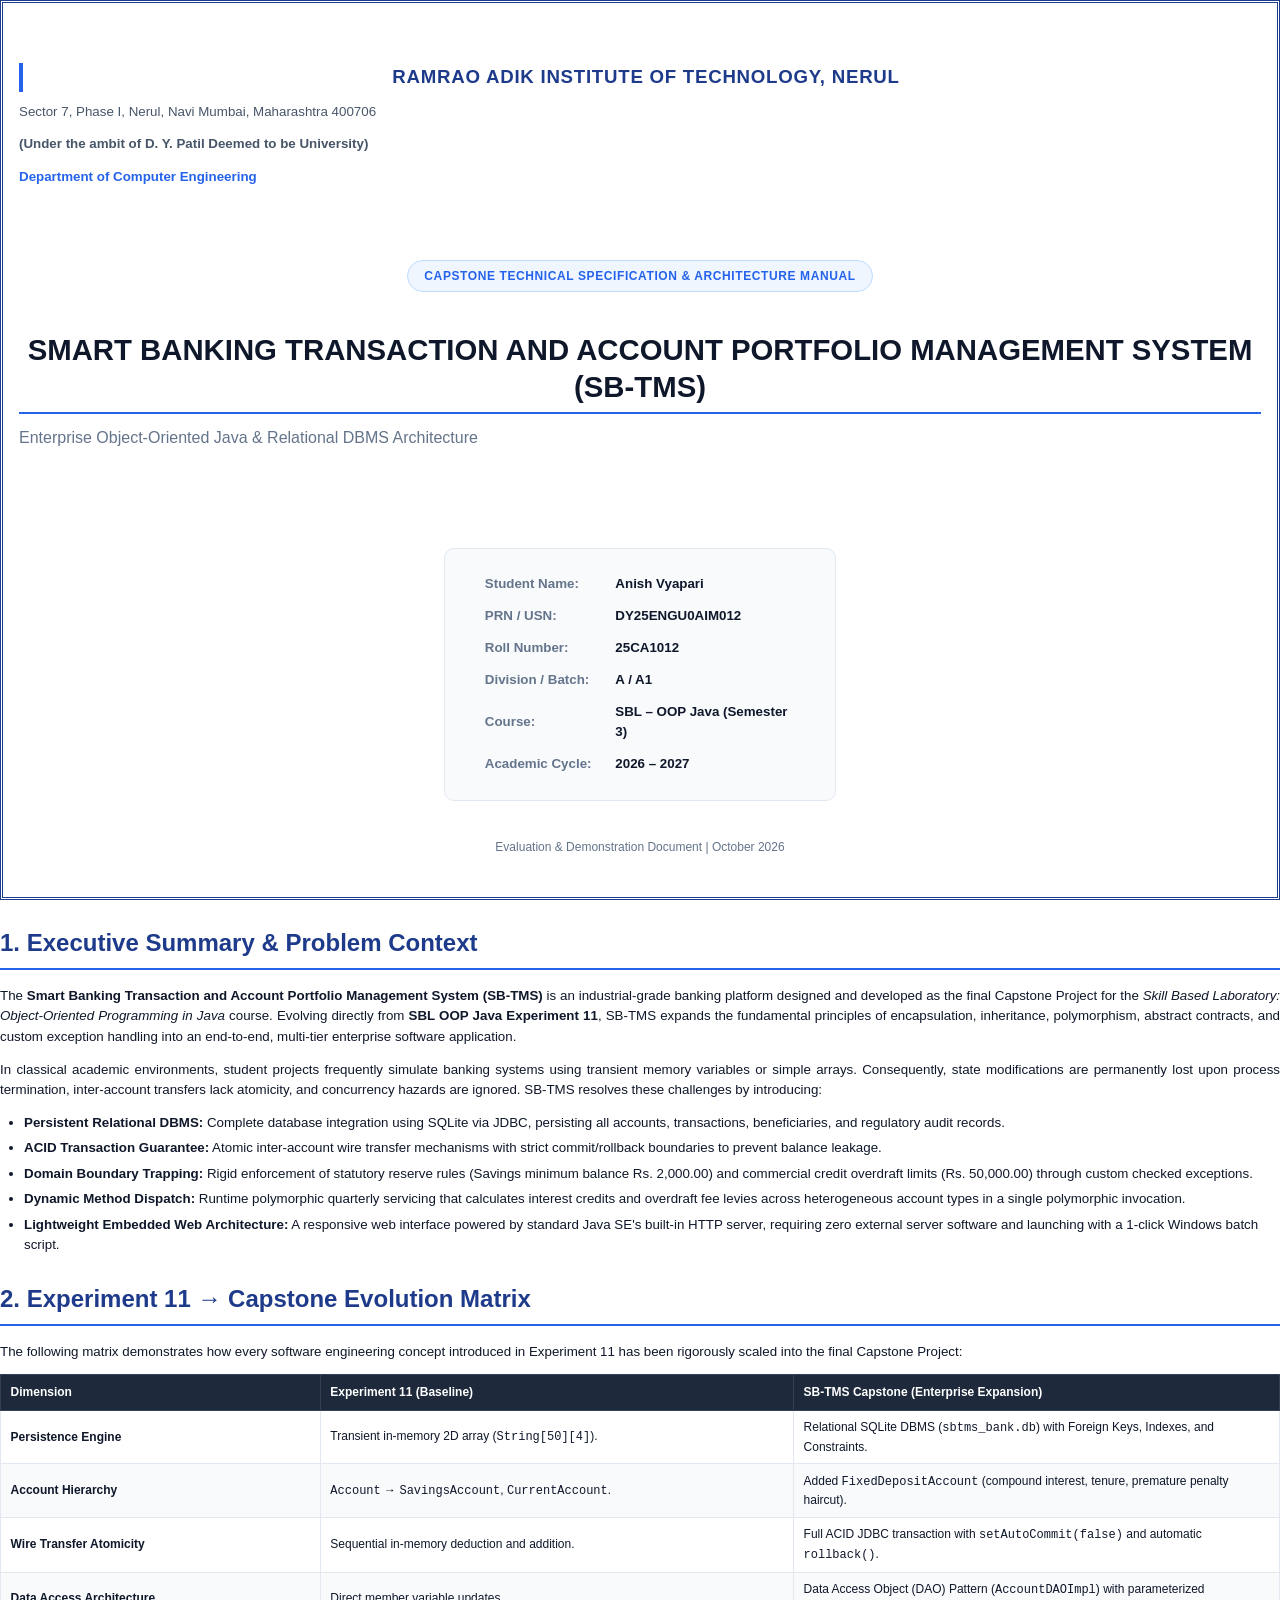
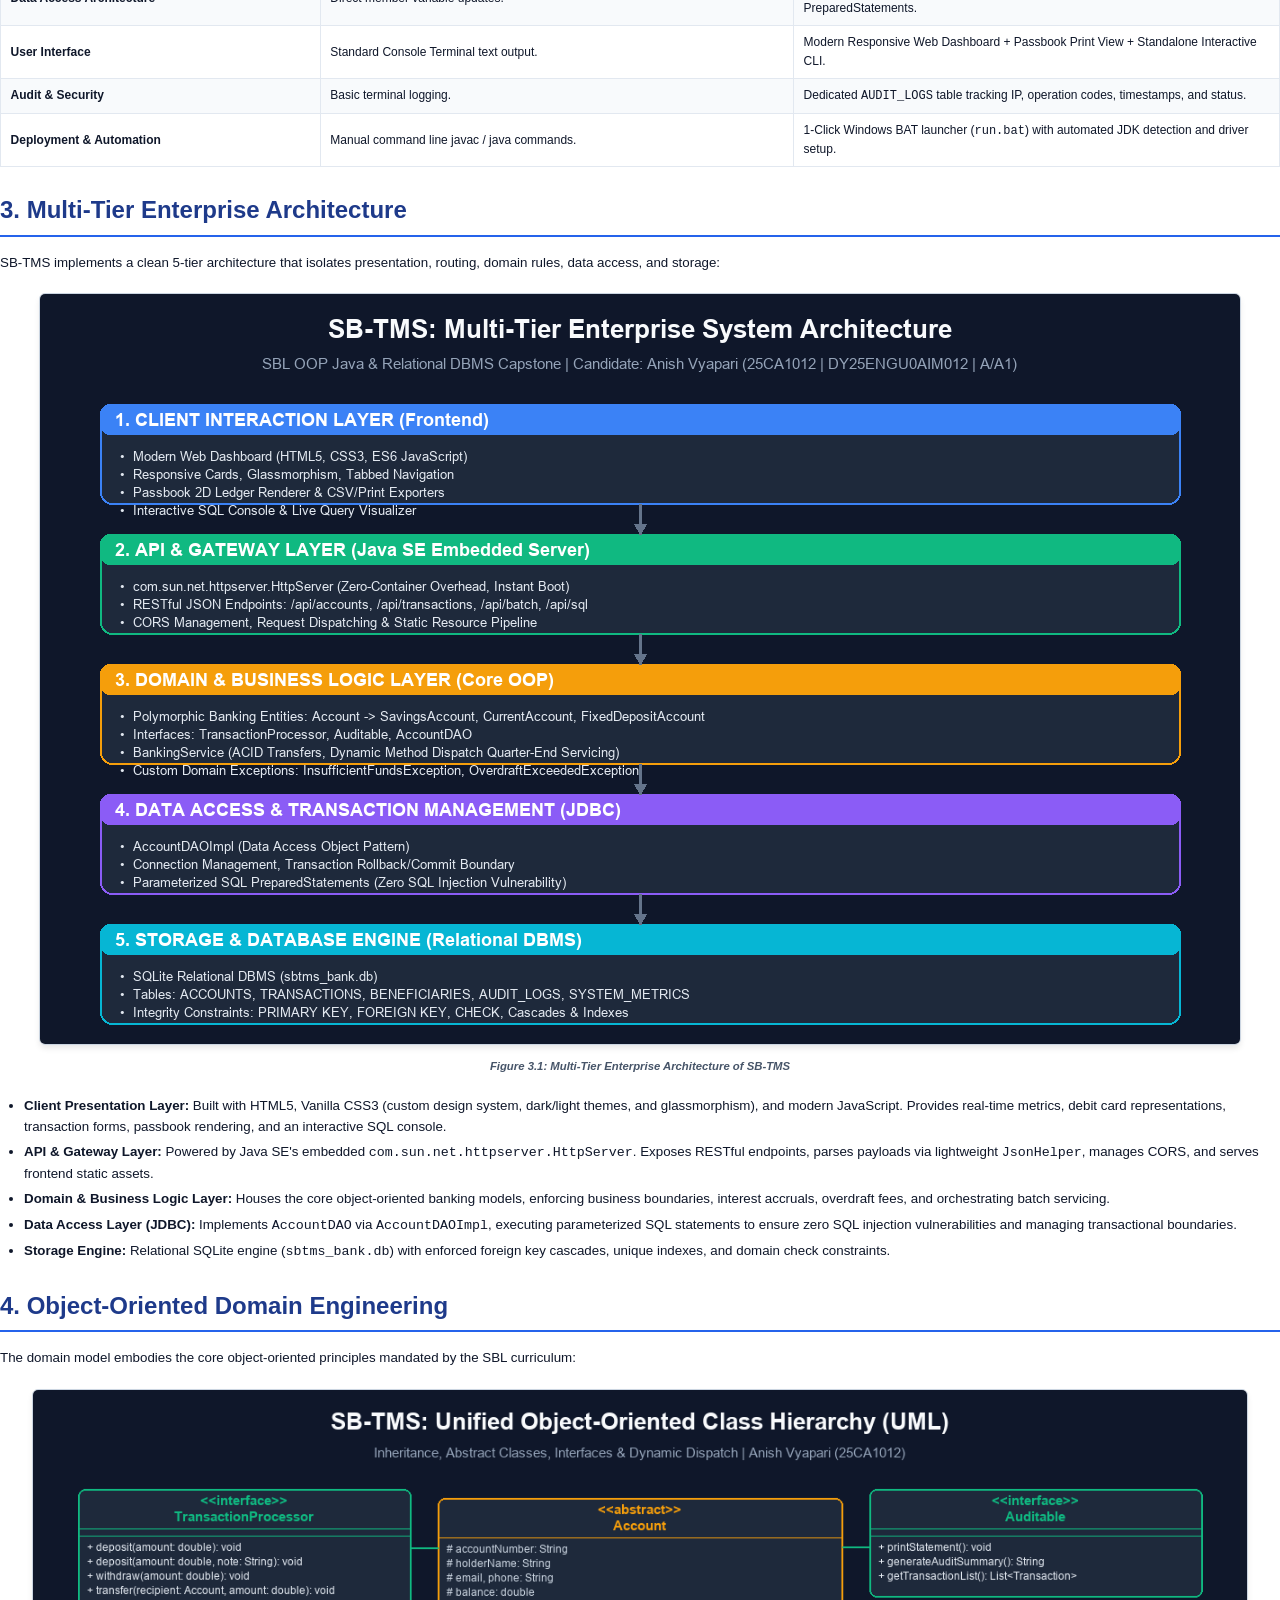
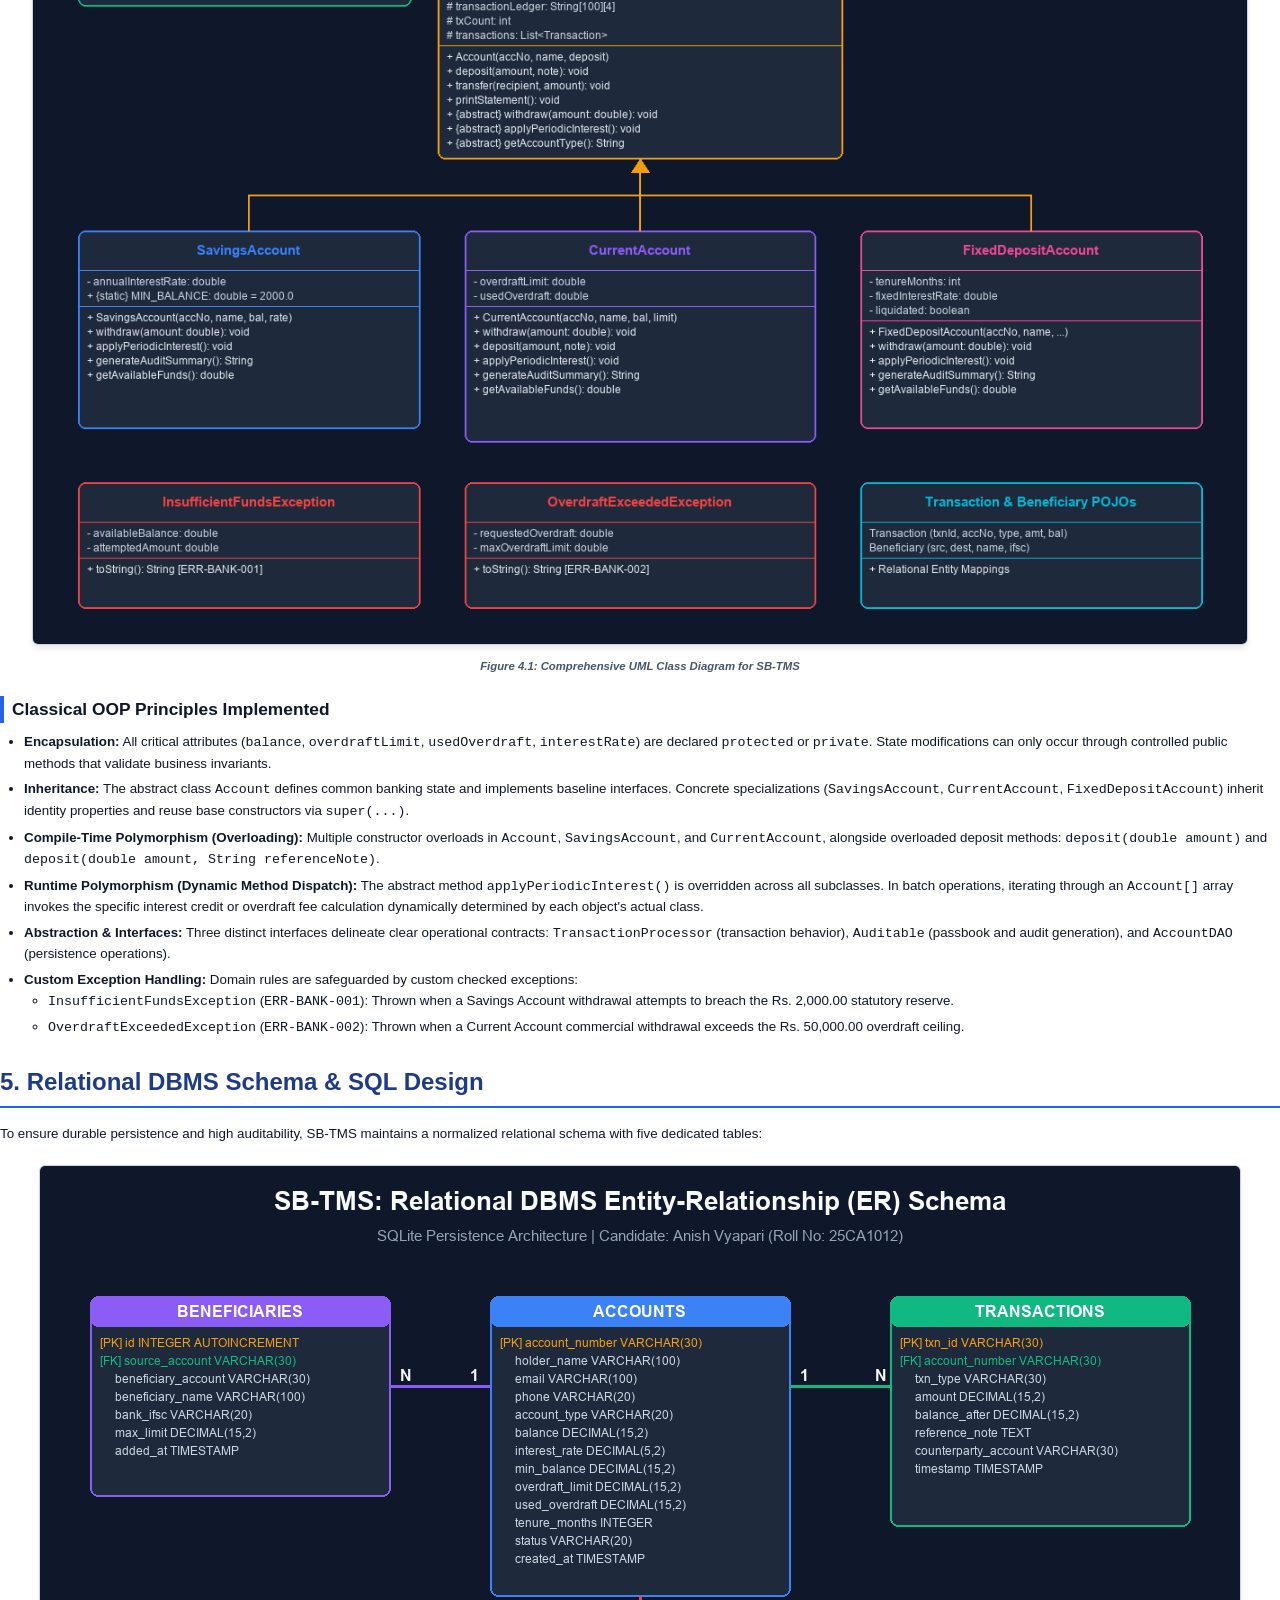
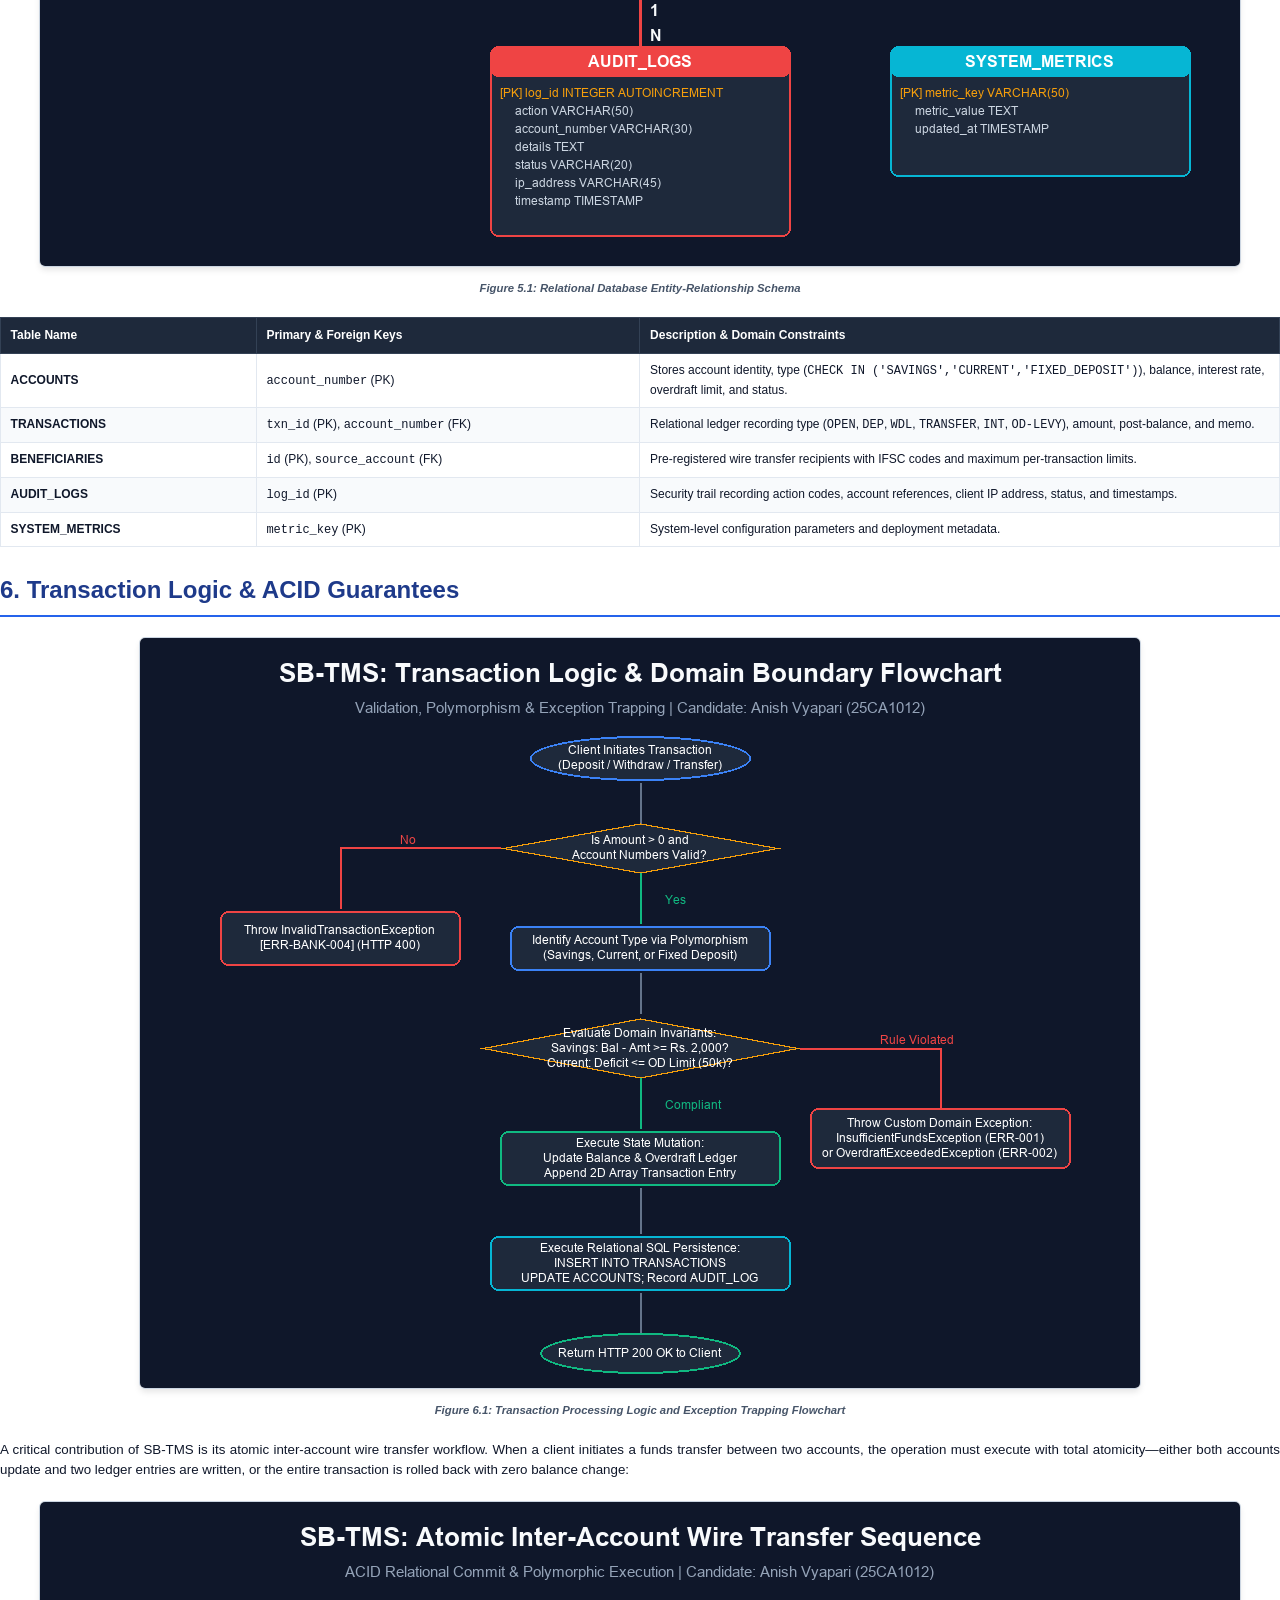
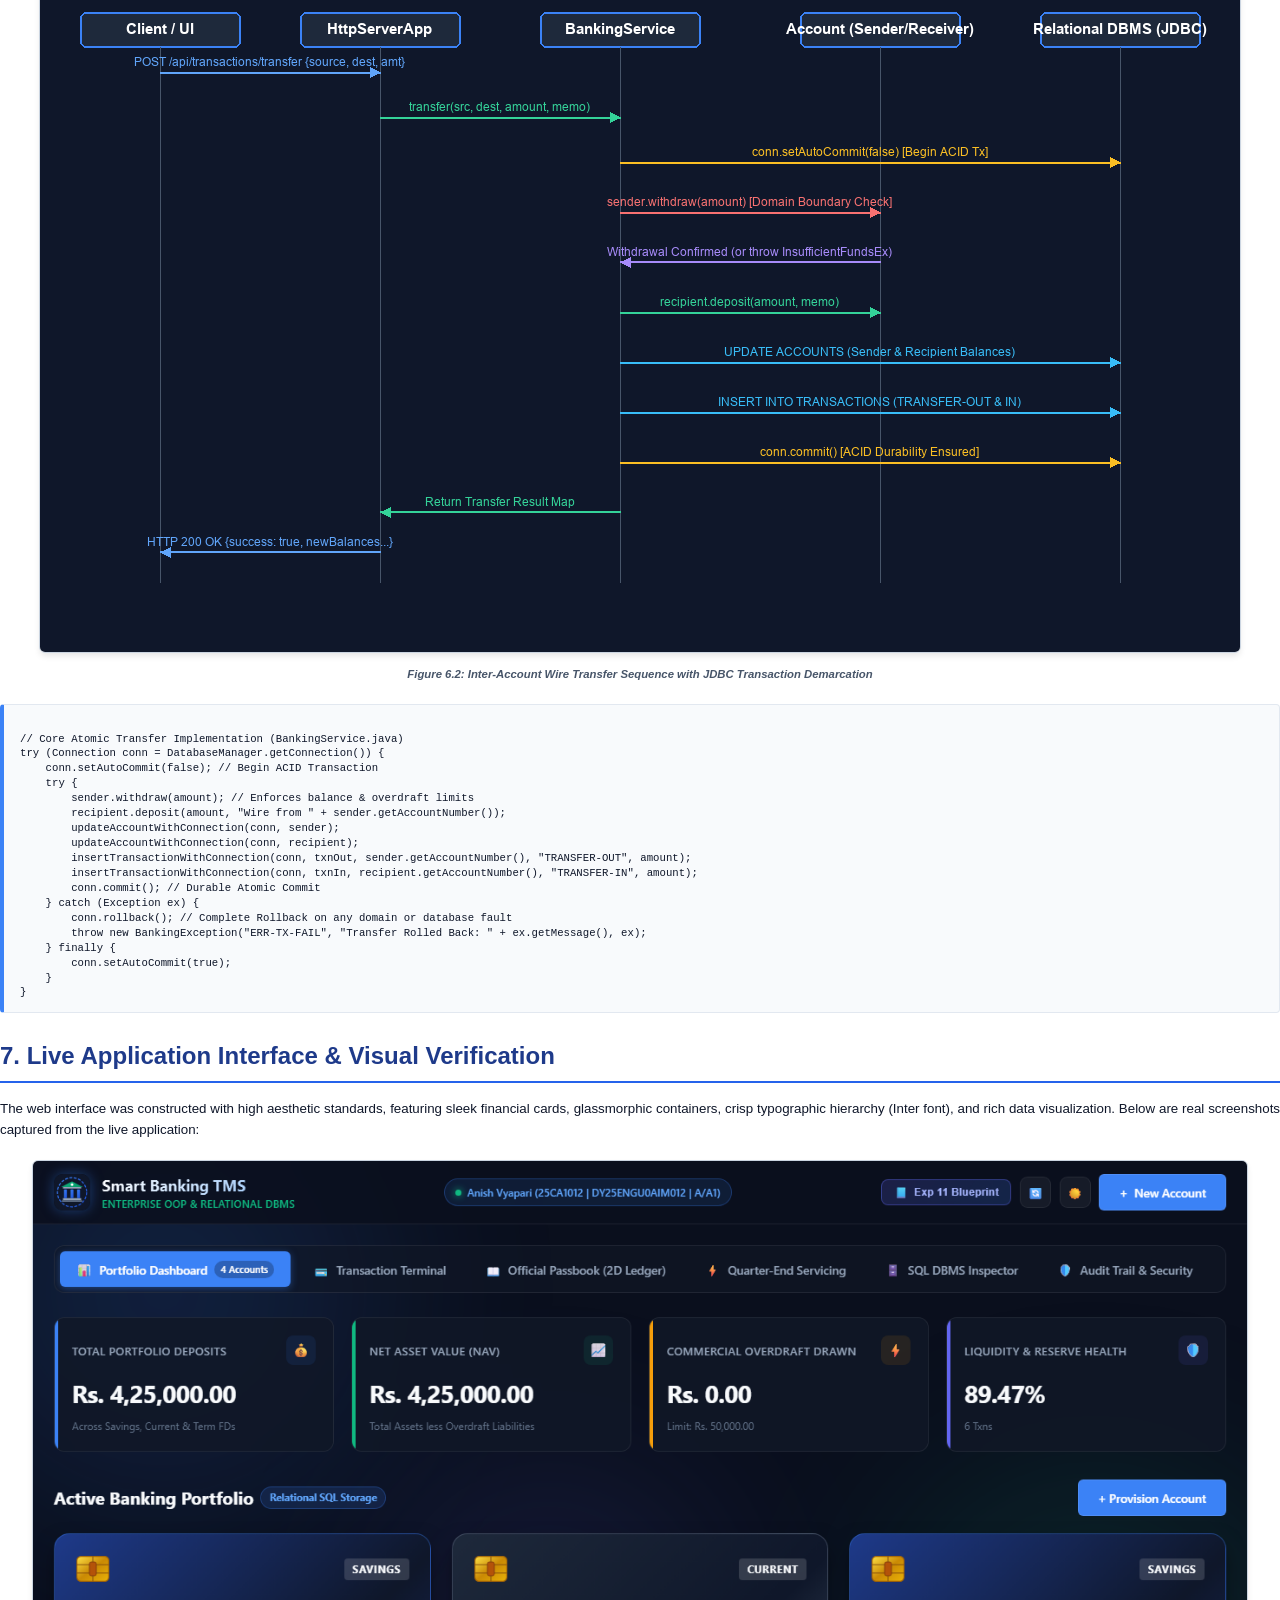
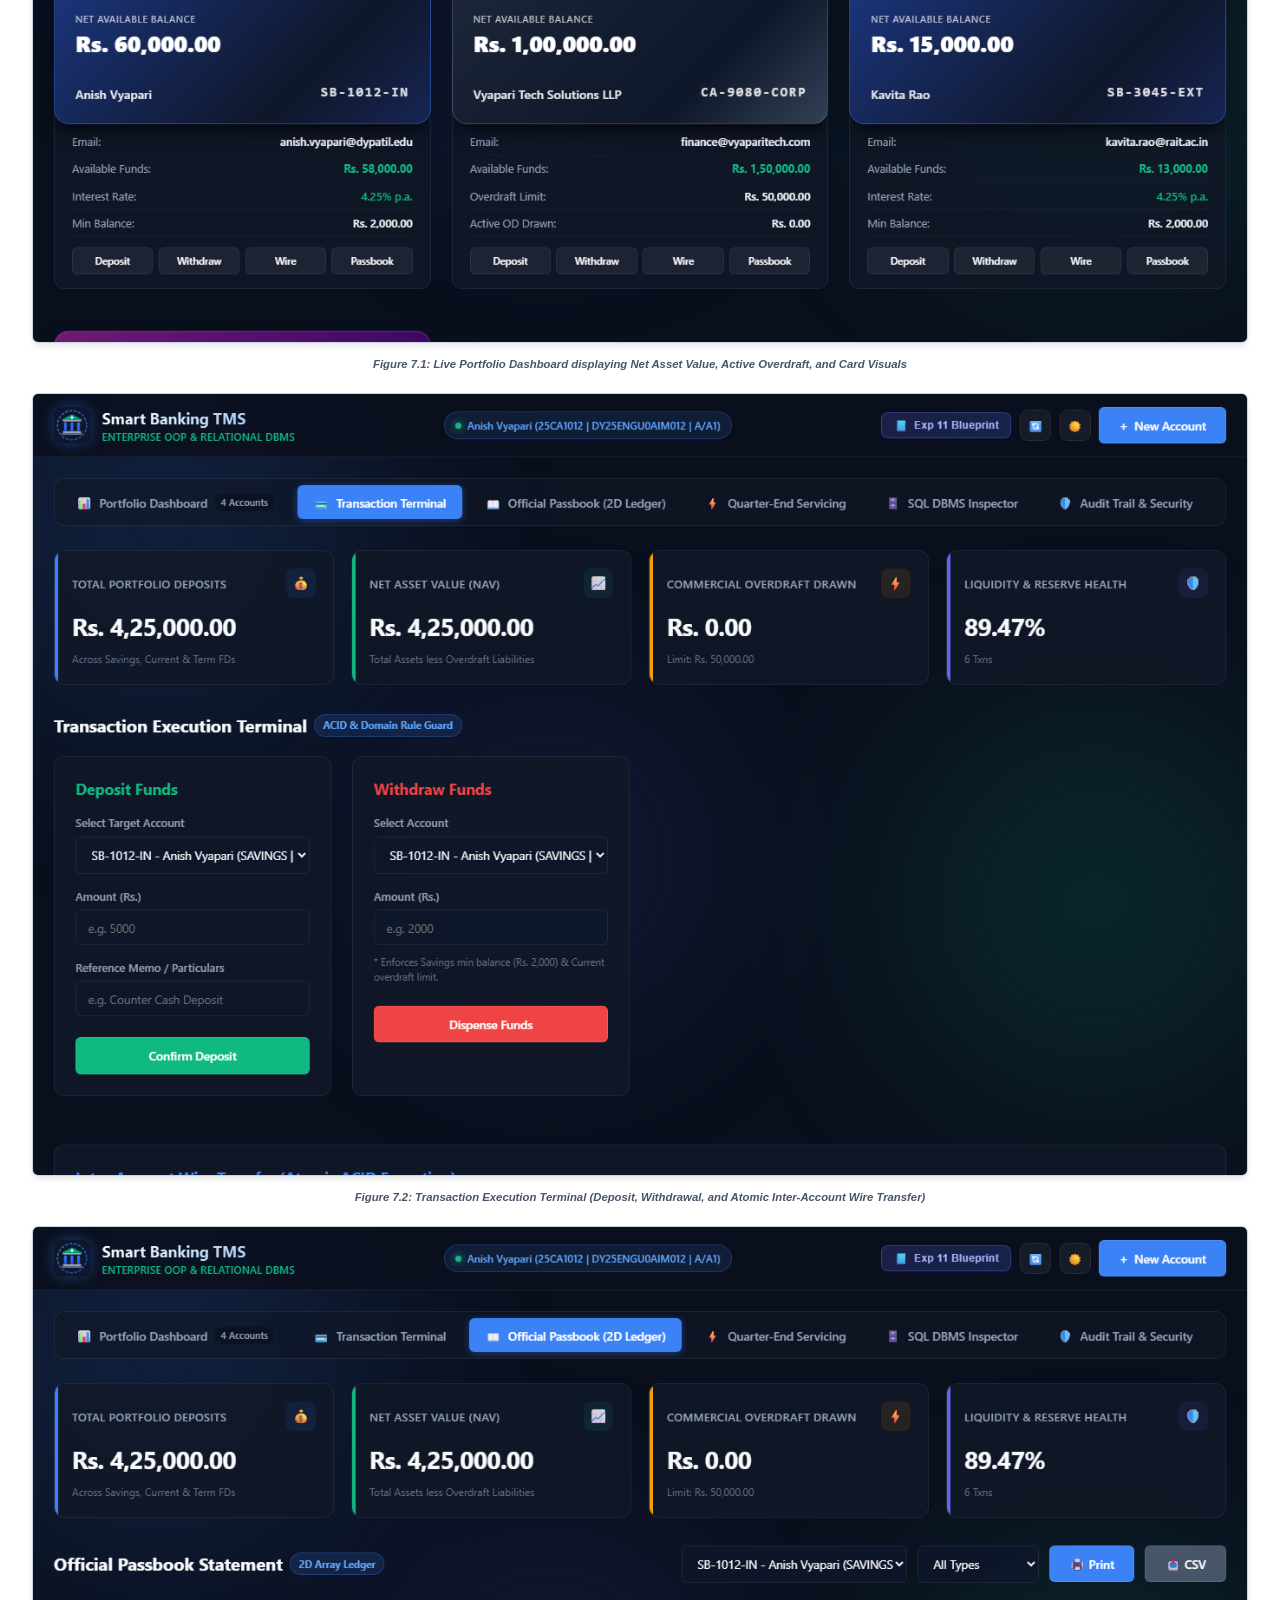
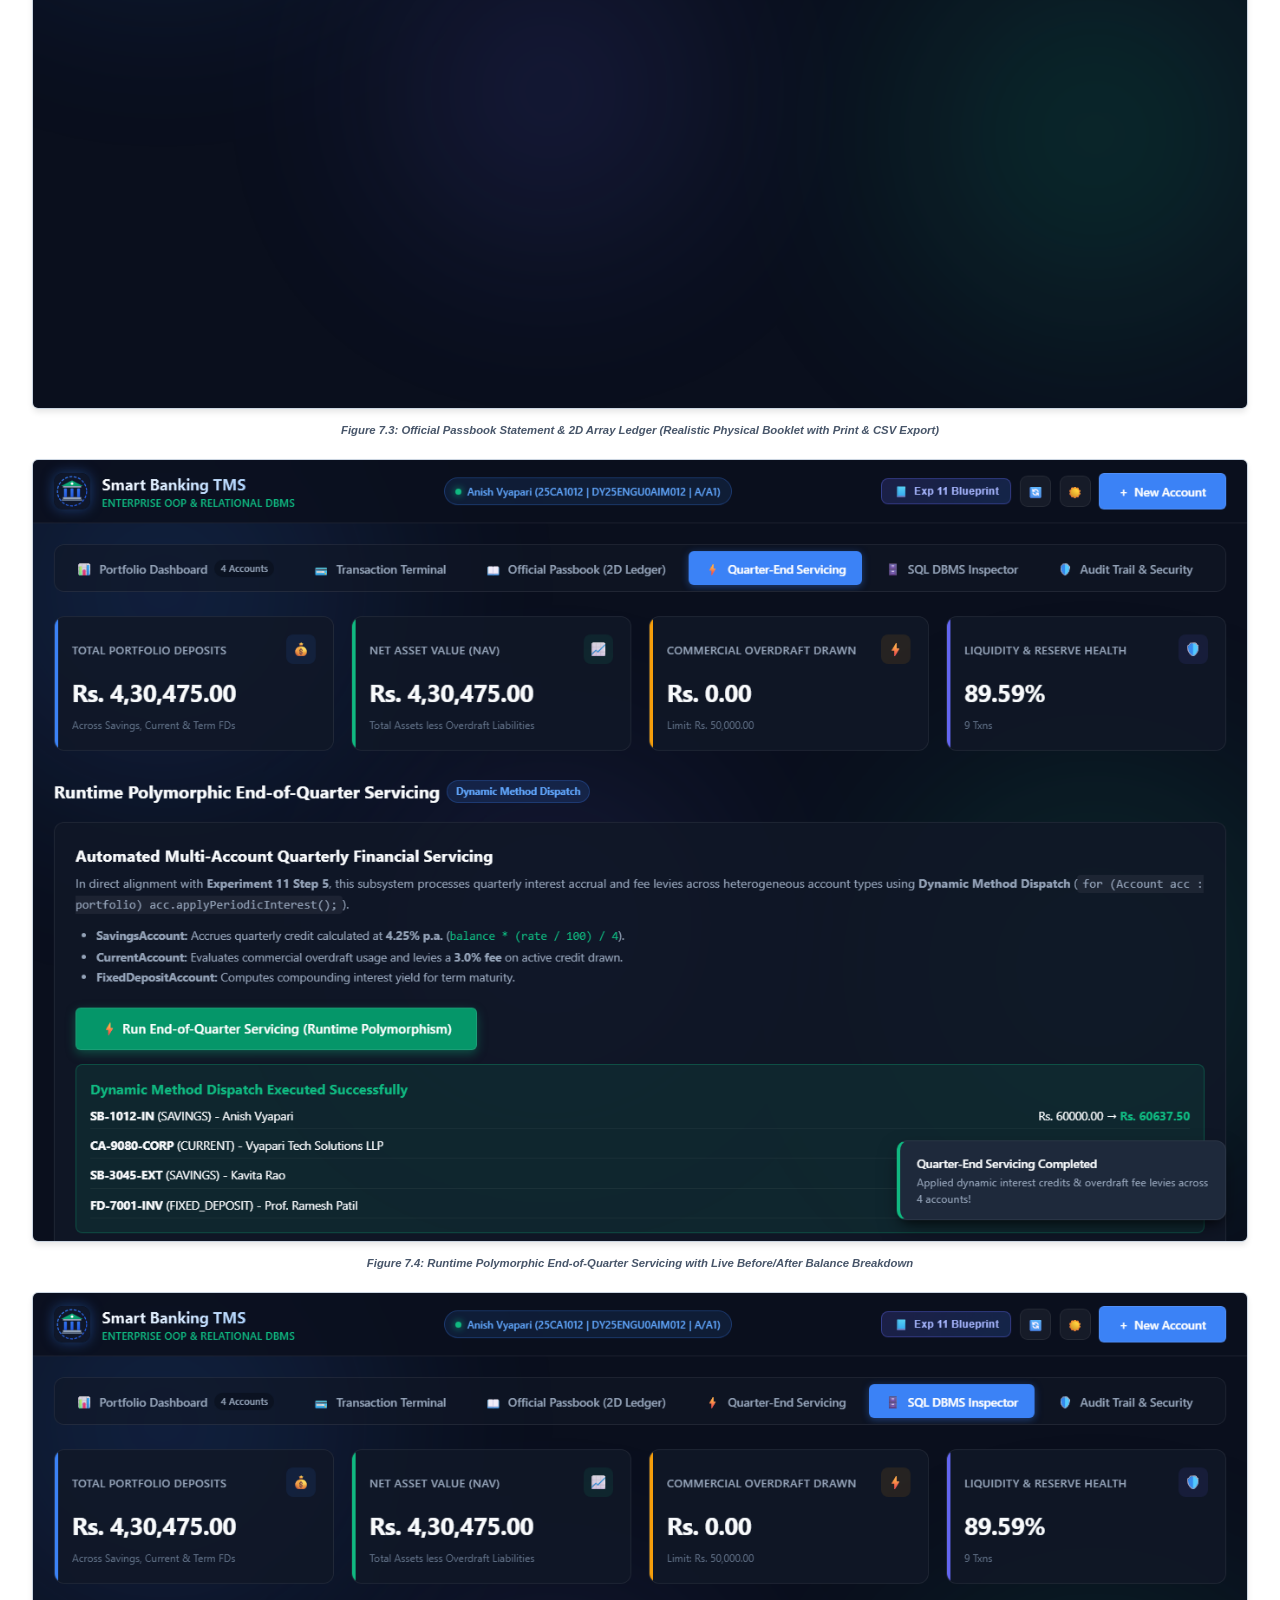
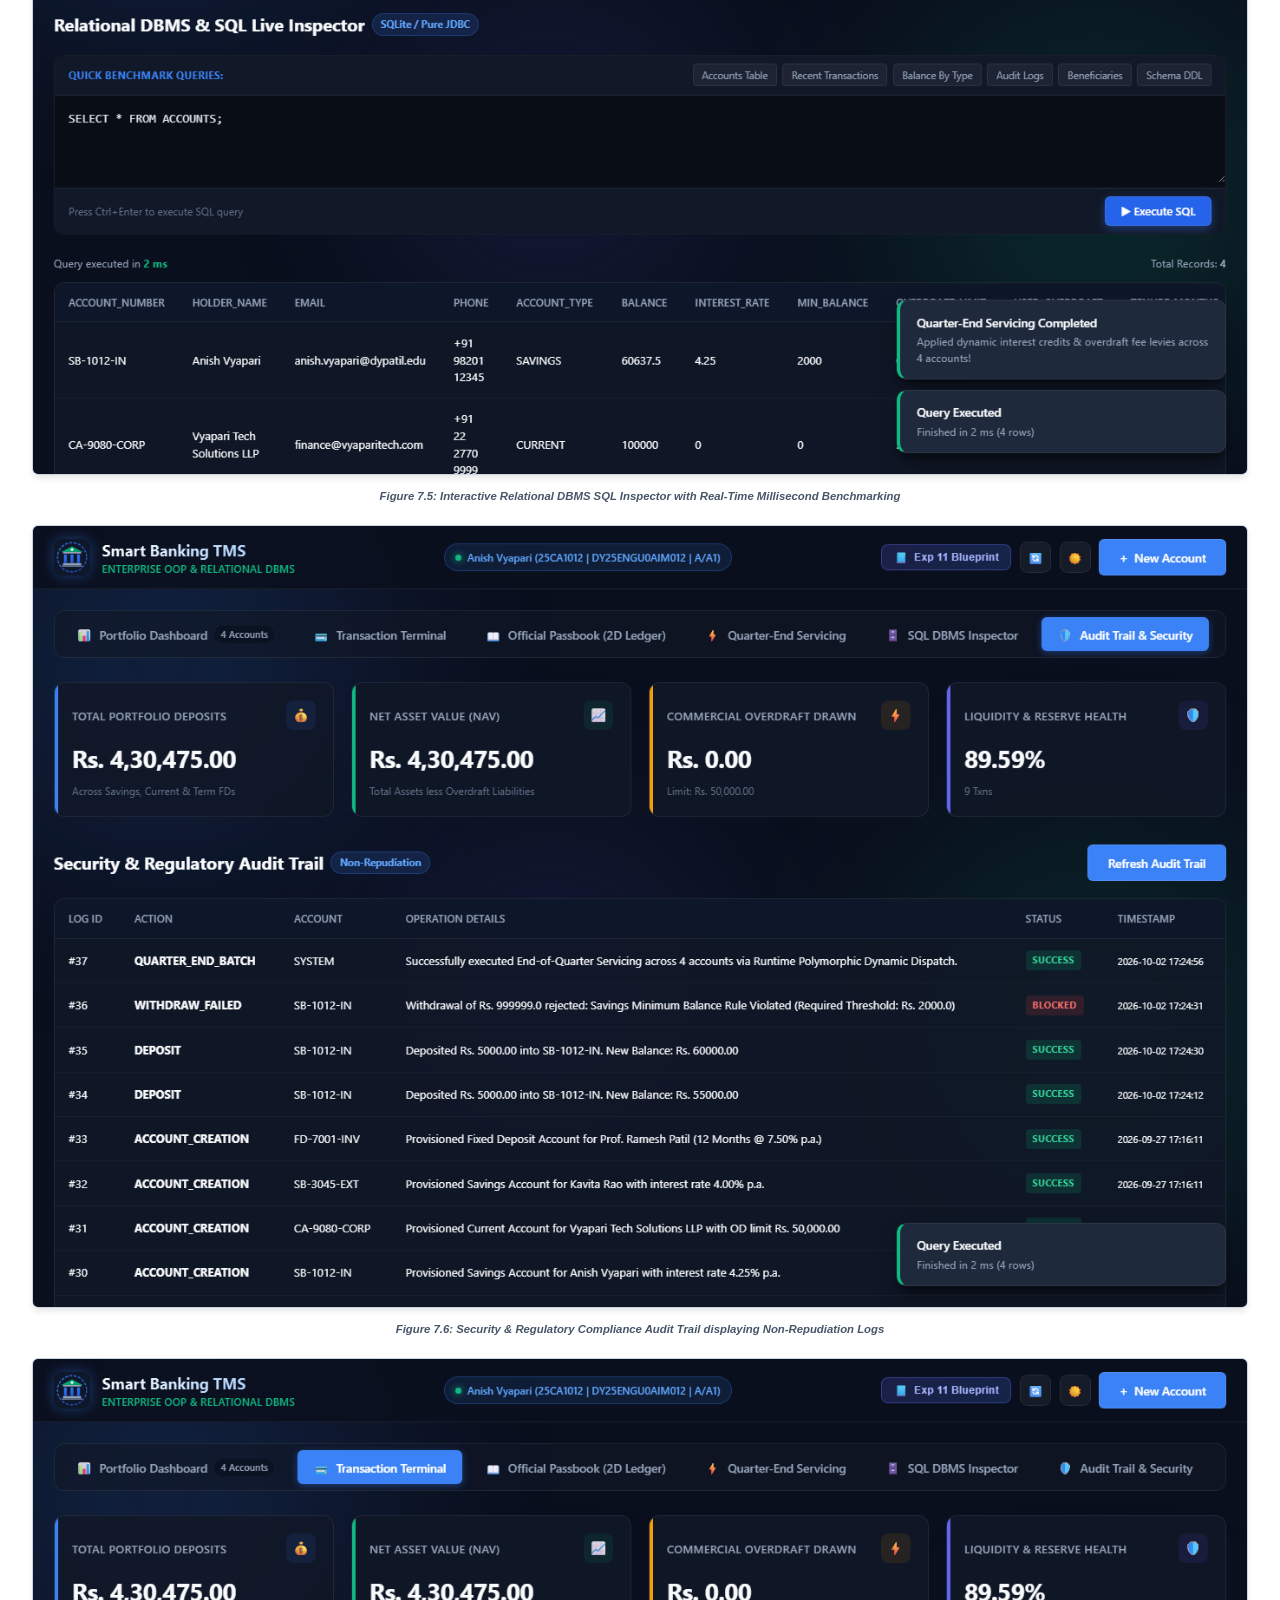
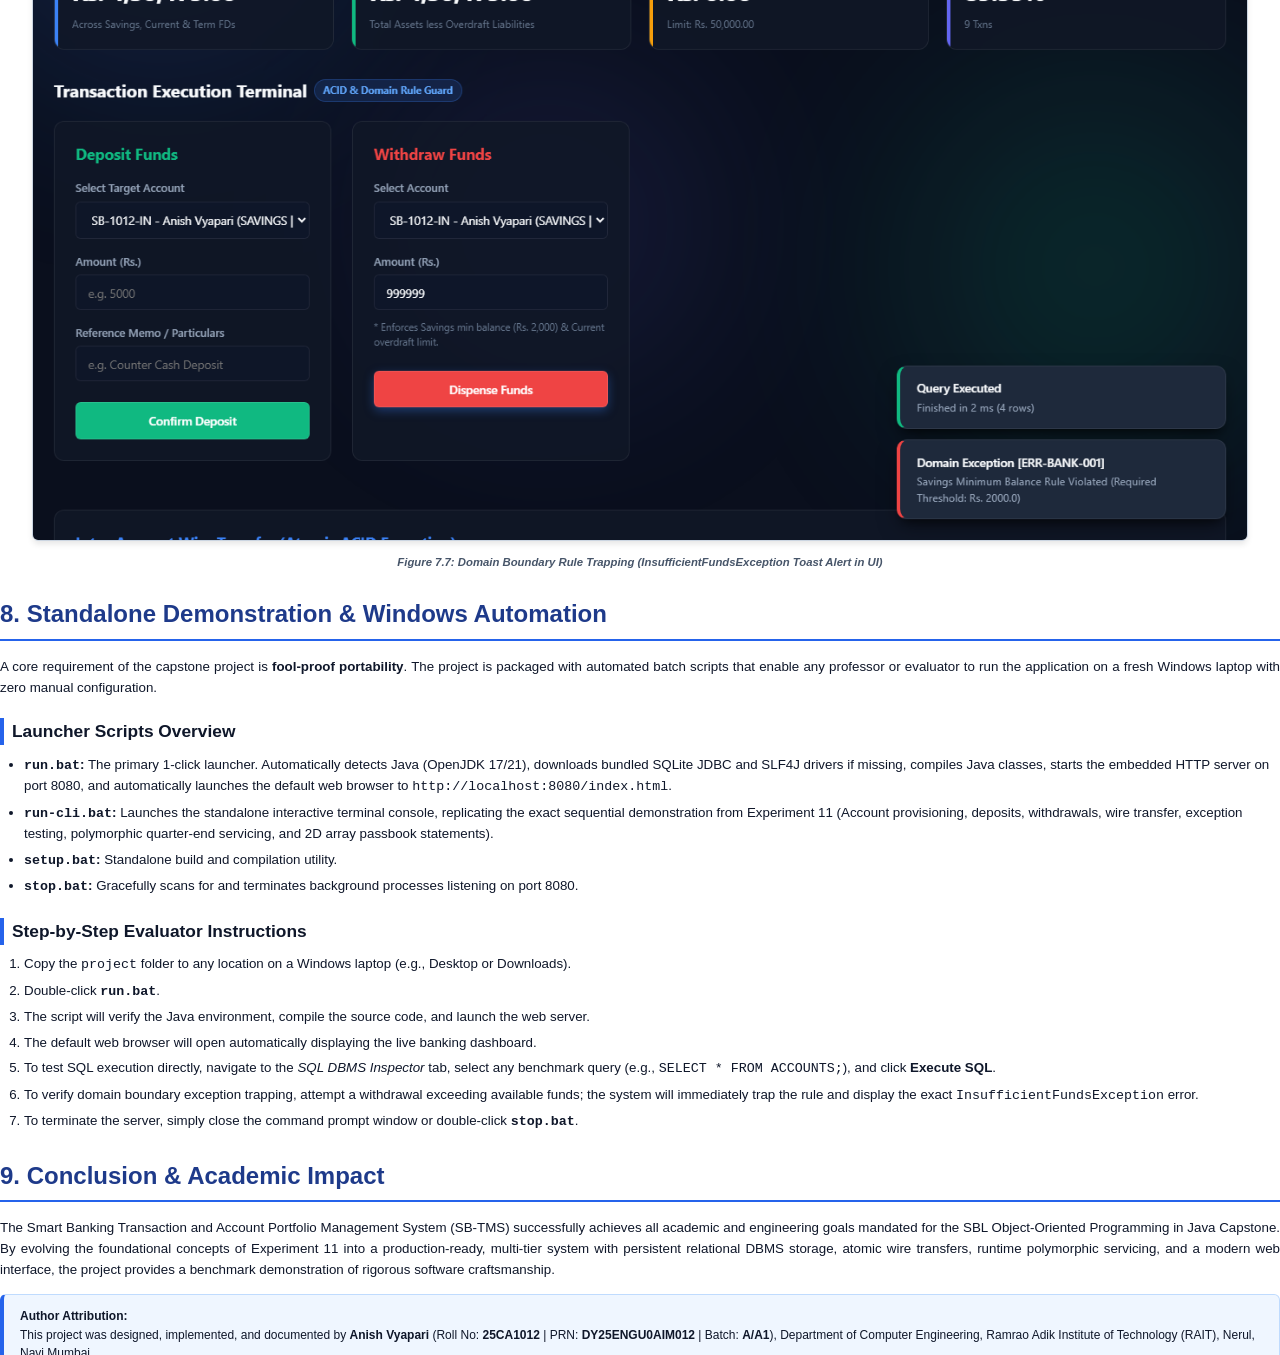
<file: project/docs/technical_report.html>
<!DOCTYPE html>
<html lang="en">
<head>
  <meta charset="UTF-8">
  <title>SB-TMS Capstone Technical Documentation</title>
  <style>
    @page {
      size: A4;
      margin: 18mm 16mm 18mm 16mm;
      @bottom-right {
        content: counter(page);
      }
    }
    
    * {
      box-sizing: border-box;
      margin: 0;
      padding: 0;
    }

    body {
      font-family: -apple-system, BlinkMacSystemFont, "Segoe UI", Roboto, Helvetica, Arial, sans-serif;
      color: #0F172A;
      background: #FFFFFF;
      line-height: 1.55;
      font-size: 10pt;
    }

    .cover-page {
      height: 100vh;
      display: flex;
      flex-direction: column;
      justify-content: space-between;
      padding: 2.5rem 1rem;
      border: 3px double #1E3A8A;
      text-align: center;
      page-break-after: always;
    }

    .inst-header h2 {
      font-size: 14pt;
      font-weight: 800;
      color: #1E3A8A;
      letter-spacing: 0.04em;
      text-transform: uppercase;
    }

    .inst-header p {
      font-size: 10pt;
      color: #475569;
      margin-top: 0.2rem;
    }

    .cover-title-box {
      margin: 3rem 0;
    }

    .cover-badge {
      display: inline-block;
      background: #EFF6FF;
      color: #2563EB;
      border: 1px solid #BFDBFE;
      padding: 0.35rem 1rem;
      border-radius: 20px;
      font-size: 9pt;
      font-weight: 700;
      text-transform: uppercase;
      letter-spacing: 0.05em;
      margin-bottom: 1rem;
    }

    .cover-title {
      font-size: 22pt;
      font-weight: 800;
      color: #0F172A;
      line-height: 1.25;
      margin-bottom: 0.75rem;
    }

    .cover-subtitle {
      font-size: 12pt;
      color: #64748B;
      font-weight: 500;
    }

    .candidate-card {
      background: #F8FAFC;
      border: 1px solid #E2E8F0;
      border-radius: 10px;
      padding: 1.25rem 2rem;
      margin: 1.5rem auto;
      max-width: 500px;
      text-align: left;
    }

    .candidate-card table {
      width: 100%;
      border-collapse: collapse;
      font-size: 10pt;
    }

    .candidate-card td {
      padding: 0.35rem 0.5rem;
    }

    .candidate-card td.lbl {
      color: #64748B;
      font-weight: 600;
      width: 40%;
    }

    .candidate-card td.val {
      font-weight: 700;
      color: #0F172A;
    }

    .page-break {
      page-break-before: always;
    }

    h1 {
      font-size: 18pt;
      font-weight: 800;
      color: #1E3A8A;
      border-bottom: 2px solid #2563EB;
      padding-bottom: 0.4rem;
      margin-top: 1.5rem;
      margin-bottom: 1rem;
    }

    h2 {
      font-size: 13pt;
      font-weight: 700;
      color: #0F172A;
      margin-top: 1.25rem;
      margin-bottom: 0.6rem;
      border-left: 4px solid #2563EB;
      padding-left: 0.5rem;
    }

    h3 {
      font-size: 11pt;
      font-weight: 700;
      color: #334155;
      margin-top: 1rem;
      margin-bottom: 0.4rem;
    }

    p {
      margin-bottom: 0.75rem;
      text-align: justify;
    }

    ul, ol {
      margin-left: 1.5rem;
      margin-bottom: 0.85rem;
    }

    li {
      margin-bottom: 0.3rem;
    }

    .table-container {
      width: 100%;
      margin: 1rem 0;
    }

    table.data-table {
      width: 100%;
      border-collapse: collapse;
      font-size: 9pt;
      margin-bottom: 1rem;
    }

    table.data-table th {
      background: #1E293B;
      color: #FFFFFF;
      padding: 0.5rem 0.6rem;
      text-align: left;
      font-weight: 700;
      border: 1px solid #334155;
    }

    table.data-table td {
      padding: 0.45rem 0.6rem;
      border: 1px solid #E2E8F0;
    }

    table.data-table tr:nth-child(even) td {
      background: #F8FAFC;
    }

    .figure-box {
      text-align: center;
      margin: 1.25rem 0;
      page-break-inside: avoid;
    }

    .figure-box img {
      max-width: 95%;
      border: 1px solid #CBD5E1;
      border-radius: 6px;
      box-shadow: 0 4px 6px -1px rgba(0,0,0,0.1);
    }

    .figure-box .caption {
      font-size: 8.5pt;
      font-style: italic;
      color: #475569;
      margin-top: 0.4rem;
      font-weight: 600;
    }

    .code-box {
      background: #F8FAFC;
      border: 1px solid #E2E8F0;
      border-left: 4px solid #3B82F6;
      border-radius: 4px;
      padding: 0.75rem 1rem;
      font-family: "Consolas", "Courier New", monospace;
      font-size: 8pt;
      line-height: 1.4;
      margin: 0.85rem 0;
      white-space: pre-wrap;
      page-break-inside: avoid;
    }

    .info-callout {
      background: #EFF6FF;
      border: 1px solid #BFDBFE;
      border-left: 4px solid #2563EB;
      border-radius: 6px;
      padding: 0.75rem 1rem;
      margin: 0.85rem 0;
      font-size: 9pt;
    }

    .metric-badge {
      display: inline-block;
      padding: 0.2rem 0.5rem;
      border-radius: 4px;
      font-size: 8pt;
      font-weight: 700;
    }
    .badge-success { background: #DCFCE7; color: #166534; }
    .badge-danger { background: #FEE2E2; color: #991B1B; }
    .badge-info { background: #E0E7FF; color: #3730A3; }
  </style>
</head>
<body>

  <!-- COVER PAGE -->
  <div class="cover-page">
    <div class="inst-header">
      <h2>Ramrao Adik Institute of Technology, Nerul</h2>
      <p>Sector 7, Phase I, Nerul, Navi Mumbai, Maharashtra 400706</p>
      <p style="font-weight: 600;">(Under the ambit of D. Y. Patil Deemed to be University)</p>
      <p style="color: #2563EB; font-weight: 700; margin-top: 0.4rem;">Department of Computer Engineering</p>
    </div>

    <div class="cover-title-box">
      <div class="cover-badge">Capstone Technical Specification & Architecture Manual</div>
      <h1 class="cover-title">SMART BANKING TRANSACTION AND ACCOUNT PORTFOLIO MANAGEMENT SYSTEM (SB-TMS)</h1>
      <p class="cover-subtitle">Enterprise Object-Oriented Java & Relational DBMS Architecture</p>
    </div>

    <div class="candidate-card">
      <table>
        <tr>
          <td class="lbl">Student Name:</td>
          <td class="val">Anish Vyapari</td>
        </tr>
        <tr>
          <td class="lbl">PRN / USN:</td>
          <td class="val">DY25ENGU0AIM012</td>
        </tr>
        <tr>
          <td class="lbl">Roll Number:</td>
          <td class="val">25CA1012</td>
        </tr>
        <tr>
          <td class="lbl">Division / Batch:</td>
          <td class="val">A / A1</td>
        </tr>
        <tr>
          <td class="lbl">Course:</td>
          <td class="val">SBL – OOP Java (Semester 3)</td>
        </tr>
        <tr>
          <td class="lbl">Academic Cycle:</td>
          <td class="val">2026 – 2027</td>
        </tr>
      </table>
    </div>

    <div style="font-size: 9pt; color: #64748B;">
      Evaluation & Demonstration Document | October 2026
    </div>
  </div>

  <!-- TABLE OF CONTENTS & EXECUTIVE SUMMARY -->
  <div class="page-break"></div>
  <h1>1. Executive Summary & Problem Context</h1>
  <p>
    The <strong>Smart Banking Transaction and Account Portfolio Management System (SB-TMS)</strong> is an industrial-grade banking 
    platform designed and developed as the final Capstone Project for the <em>Skill Based Laboratory: Object-Oriented Programming in Java</em> course. 
    Evolving directly from <strong>SBL OOP Java Experiment 11</strong>, SB-TMS expands the fundamental principles of encapsulation, inheritance, 
    polymorphism, abstract contracts, and custom exception handling into an end-to-end, multi-tier enterprise software application.
  </p>
  <p>
    In classical academic environments, student projects frequently simulate banking systems using transient memory variables or simple arrays. 
    Consequently, state modifications are permanently lost upon process termination, inter-account transfers lack atomicity, and concurrency hazards 
    are ignored. SB-TMS resolves these challenges by introducing:
  </p>
  <ul>
    <li><strong>Persistent Relational DBMS:</strong> Complete database integration using SQLite via JDBC, persisting all accounts, transactions, beneficiaries, and regulatory audit records.</li>
    <li><strong>ACID Transaction Guarantee:</strong> Atomic inter-account wire transfer mechanisms with strict commit/rollback boundaries to prevent balance leakage.</li>
    <li><strong>Domain Boundary Trapping:</strong> Rigid enforcement of statutory reserve rules (Savings minimum balance Rs. 2,000.00) and commercial credit overdraft limits (Rs. 50,000.00) through custom checked exceptions.</li>
    <li><strong>Dynamic Method Dispatch:</strong> Runtime polymorphic quarterly servicing that calculates interest credits and overdraft fee levies across heterogeneous account types in a single polymorphic invocation.</li>
    <li><strong>Lightweight Embedded Web Architecture:</strong> A responsive web interface powered by standard Java SE's built-in HTTP server, requiring zero external server software and launching with a 1-click Windows batch script.</li>
  </ul>

  <h1>2. Experiment 11 → Capstone Evolution Matrix</h1>
  <p>
    The following matrix demonstrates how every software engineering concept introduced in Experiment 11 has been rigorously scaled into the final Capstone Project:
  </p>
  <table class="data-table">
    <thead>
      <tr>
        <th style="width:25%;">Dimension</th>
        <th style="width:37%;">Experiment 11 (Baseline)</th>
        <th style="width:38%;">SB-TMS Capstone (Enterprise Expansion)</th>
      </tr>
    </thead>
    <tbody>
      <tr>
        <td><strong>Persistence Engine</strong></td>
        <td>Transient in-memory 2D array (<code>String[50][4]</code>).</td>
        <td>Relational SQLite DBMS (<code>sbtms_bank.db</code>) with Foreign Keys, Indexes, and Constraints.</td>
      </tr>
      <tr>
        <td><strong>Account Hierarchy</strong></td>
        <td><code>Account</code> &rarr; <code>SavingsAccount</code>, <code>CurrentAccount</code>.</td>
        <td>Added <code>FixedDepositAccount</code> (compound interest, tenure, premature penalty haircut).</td>
      </tr>
      <tr>
        <td><strong>Wire Transfer Atomicity</strong></td>
        <td>Sequential in-memory deduction and addition.</td>
        <td>Full ACID JDBC transaction with <code>setAutoCommit(false)</code> and automatic <code>rollback()</code>.</td>
      </tr>
      <tr>
        <td><strong>Data Access Architecture</strong></td>
        <td>Direct member variable updates.</td>
        <td>Data Access Object (DAO) Pattern (<code>AccountDAOImpl</code>) with parameterized PreparedStatements.</td>
      </tr>
      <tr>
        <td><strong>User Interface</strong></td>
        <td>Standard Console Terminal text output.</td>
        <td>Modern Responsive Web Dashboard + Passbook Print View + Standalone Interactive CLI.</td>
      </tr>
      <tr>
        <td><strong>Audit & Security</strong></td>
        <td>Basic terminal logging.</td>
        <td>Dedicated <code>AUDIT_LOGS</code> table tracking IP, operation codes, timestamps, and status.</td>
      </tr>
      <tr>
        <td><strong>Deployment & Automation</strong></td>
        <td>Manual command line javac / java commands.</td>
        <td>1-Click Windows BAT launcher (<code>run.bat</code>) with automated JDK detection and driver setup.</td>
      </tr>
    </tbody>
  </table>

  <!-- ARCHITECTURE -->
  <div class="page-break"></div>
  <h1>3. Multi-Tier Enterprise Architecture</h1>
  <p>
    SB-TMS implements a clean 5-tier architecture that isolates presentation, routing, domain rules, data access, and storage:
  </p>
  <div class="figure-box">
    <img src="architecture_diagram.png" alt="System Architecture">
    <div class="caption">Figure 3.1: Multi-Tier Enterprise Architecture of SB-TMS</div>
  </div>
  <ul>
    <li><strong>Client Presentation Layer:</strong> Built with HTML5, Vanilla CSS3 (custom design system, dark/light themes, and glassmorphism), and modern JavaScript. Provides real-time metrics, debit card representations, transaction forms, passbook rendering, and an interactive SQL console.</li>
    <li><strong>API & Gateway Layer:</strong> Powered by Java SE's embedded <code>com.sun.net.httpserver.HttpServer</code>. Exposes RESTful endpoints, parses payloads via lightweight <code>JsonHelper</code>, manages CORS, and serves frontend static assets.</li>
    <li><strong>Domain & Business Logic Layer:</strong> Houses the core object-oriented banking models, enforcing business boundaries, interest accruals, overdraft fees, and orchestrating batch servicing.</li>
    <li><strong>Data Access Layer (JDBC):</strong> Implements <code>AccountDAO</code> via <code>AccountDAOImpl</code>, executing parameterized SQL statements to ensure zero SQL injection vulnerabilities and managing transactional boundaries.</li>
    <li><strong>Storage Engine:</strong> Relational SQLite engine (<code>sbtms_bank.db</code>) with enforced foreign key cascades, unique indexes, and domain check constraints.</li>
  </ul>

  <!-- UML & DOMAIN MODELING -->
  <div class="page-break"></div>
  <h1>4. Object-Oriented Domain Engineering</h1>
  <p>
    The domain model embodies the core object-oriented principles mandated by the SBL curriculum:
  </p>
  <div class="figure-box">
    <img src="class_diagram.png" alt="UML Class Diagram">
    <div class="caption">Figure 4.1: Comprehensive UML Class Diagram for SB-TMS</div>
  </div>

  <h2>Classical OOP Principles Implemented</h2>
  <ul>
    <li><strong>Encapsulation:</strong> All critical attributes (<code>balance</code>, <code>overdraftLimit</code>, <code>usedOverdraft</code>, <code>interestRate</code>) are declared <code>protected</code> or <code>private</code>. State modifications can only occur through controlled public methods that validate business invariants.</li>
    <li><strong>Inheritance:</strong> The abstract class <code>Account</code> defines common banking state and implements baseline interfaces. Concrete specializations (<code>SavingsAccount</code>, <code>CurrentAccount</code>, <code>FixedDepositAccount</code>) inherit identity properties and reuse base constructors via <code>super(...)</code>.</li>
    <li><strong>Compile-Time Polymorphism (Overloading):</strong> Multiple constructor overloads in <code>Account</code>, <code>SavingsAccount</code>, and <code>CurrentAccount</code>, alongside overloaded deposit methods: <code>deposit(double amount)</code> and <code>deposit(double amount, String referenceNote)</code>.</li>
    <li><strong>Runtime Polymorphism (Dynamic Method Dispatch):</strong> The abstract method <code>applyPeriodicInterest()</code> is overridden across all subclasses. In batch operations, iterating through an <code>Account[]</code> array invokes the specific interest credit or overdraft fee calculation dynamically determined by each object's actual class.</li>
    <li><strong>Abstraction & Interfaces:</strong> Three distinct interfaces delineate clear operational contracts: <code>TransactionProcessor</code> (transaction behavior), <code>Auditable</code> (passbook and audit generation), and <code>AccountDAO</code> (persistence operations).</li>
    <li><strong>Custom Exception Handling:</strong> Domain rules are safeguarded by custom checked exceptions:
      <ul>
        <li><code>InsufficientFundsException</code> (<code>ERR-BANK-001</code>): Thrown when a Savings Account withdrawal attempts to breach the Rs. 2,000.00 statutory reserve.</li>
        <li><code>OverdraftExceededException</code> (<code>ERR-BANK-002</code>): Thrown when a Current Account commercial withdrawal exceeds the Rs. 50,000.00 overdraft ceiling.</li>
      </ul>
    </li>
  </ul>

  <!-- RELATIONAL DBMS SCHEMA -->
  <div class="page-break"></div>
  <h1>5. Relational DBMS Schema & SQL Design</h1>
  <p>
    To ensure durable persistence and high auditability, SB-TMS maintains a normalized relational schema with five dedicated tables:
  </p>
  <div class="figure-box">
    <img src="er_diagram.png" alt="Relational ER Diagram">
    <div class="caption">Figure 5.1: Relational Database Entity-Relationship Schema</div>
  </div>

  <table class="data-table">
    <thead>
      <tr>
        <th style="width:20%;">Table Name</th>
        <th style="width:30%;">Primary & Foreign Keys</th>
        <th style="width:50%;">Description & Domain Constraints</th>
      </tr>
    </thead>
    <tbody>
      <tr>
        <td><strong>ACCOUNTS</strong></td>
        <td><code>account_number</code> (PK)</td>
        <td>Stores account identity, type (<code>CHECK IN ('SAVINGS','CURRENT','FIXED_DEPOSIT')</code>), balance, interest rate, overdraft limit, and status.</td>
      </tr>
      <tr>
        <td><strong>TRANSACTIONS</strong></td>
        <td><code>txn_id</code> (PK), <code>account_number</code> (FK)</td>
        <td>Relational ledger recording type (<code>OPEN</code>, <code>DEP</code>, <code>WDL</code>, <code>TRANSFER</code>, <code>INT</code>, <code>OD-LEVY</code>), amount, post-balance, and memo.</td>
      </tr>
      <tr>
        <td><strong>BENEFICIARIES</strong></td>
        <td><code>id</code> (PK), <code>source_account</code> (FK)</td>
        <td>Pre-registered wire transfer recipients with IFSC codes and maximum per-transaction limits.</td>
      </tr>
      <tr>
        <td><strong>AUDIT_LOGS</strong></td>
        <td><code>log_id</code> (PK)</td>
        <td>Security trail recording action codes, account references, client IP address, status, and timestamps.</td>
      </tr>
      <tr>
        <td><strong>SYSTEM_METRICS</strong></td>
        <td><code>metric_key</code> (PK)</td>
        <td>System-level configuration parameters and deployment metadata.</td>
      </tr>
    </tbody>
  </table>

  <!-- WORKFLOW & ATOMICITY -->
  <div class="page-break"></div>
  <h1>6. Transaction Logic & ACID Guarantees</h1>
  <div class="figure-box">
    <img src="transaction_flowchart.png" alt="Transaction Flowchart">
    <div class="caption">Figure 6.1: Transaction Processing Logic and Exception Trapping Flowchart</div>
  </div>

  <p>
    A critical contribution of SB-TMS is its atomic inter-account wire transfer workflow. When a client initiates a funds transfer between 
    two accounts, the operation must execute with total atomicity—either both accounts update and two ledger entries are written, or 
    the entire transaction is rolled back with zero balance change:
  </p>

  <div class="figure-box">
    <img src="sequence_diagram.png" alt="Sequence Diagram">
    <div class="caption">Figure 6.2: Inter-Account Wire Transfer Sequence with JDBC Transaction Demarcation</div>
  </div>

  <div class="code-box">
// Core Atomic Transfer Implementation (BankingService.java)
try (Connection conn = DatabaseManager.getConnection()) {
    conn.setAutoCommit(false); // Begin ACID Transaction
    try {
        sender.withdraw(amount); // Enforces balance & overdraft limits
        recipient.deposit(amount, "Wire from " + sender.getAccountNumber());
        updateAccountWithConnection(conn, sender);
        updateAccountWithConnection(conn, recipient);
        insertTransactionWithConnection(conn, txnOut, sender.getAccountNumber(), "TRANSFER-OUT", amount);
        insertTransactionWithConnection(conn, txnIn, recipient.getAccountNumber(), "TRANSFER-IN", amount);
        conn.commit(); // Durable Atomic Commit
    } catch (Exception ex) {
        conn.rollback(); // Complete Rollback on any domain or database fault
        throw new BankingException("ERR-TX-FAIL", "Transfer Rolled Back: " + ex.getMessage(), ex);
    } finally {
        conn.setAutoCommit(true);
    }
}</div>

  <!-- APPLICATION INTERFACE & SCREENSHOTS -->
  <div class="page-break"></div>
  <h1>7. Live Application Interface & Visual Verification</h1>
  <p>
    The web interface was constructed with high aesthetic standards, featuring sleek financial cards, glassmorphic containers, 
    crisp typographic hierarchy (Inter font), and rich data visualization. Below are real screenshots captured from the live application:
  </p>

  <div class="figure-box">
    <img src="01_dashboard_overview.png" alt="Dashboard Screenshot">
    <div class="caption">Figure 7.1: Live Portfolio Dashboard displaying Net Asset Value, Active Overdraft, and Card Visuals</div>
  </div>

  <div class="figure-box">
    <img src="02_transaction_terminal.png" alt="Transaction Terminal">
    <div class="caption">Figure 7.2: Transaction Execution Terminal (Deposit, Withdrawal, and Atomic Inter-Account Wire Transfer)</div>
  </div>

  <div class="page-break"></div>
  <div class="figure-box">
    <img src="03_passbook_statement.png" alt="Passbook Statement">
    <div class="caption">Figure 7.3: Official Passbook Statement & 2D Array Ledger (Realistic Physical Booklet with Print & CSV Export)</div>
  </div>

  <div class="figure-box">
    <img src="04_quarter_end_polymorphism.png" alt="Quarter-End Polymorphism">
    <div class="caption">Figure 7.4: Runtime Polymorphic End-of-Quarter Servicing with Live Before/After Balance Breakdown</div>
  </div>

  <div class="page-break"></div>
  <div class="figure-box">
    <img src="05_sql_dbms_inspector.png" alt="SQL Inspector">
    <div class="caption">Figure 7.5: Interactive Relational DBMS SQL Inspector with Real-Time Millisecond Benchmarking</div>
  </div>

  <div class="figure-box">
    <img src="06_audit_trail_security.png" alt="Audit Trail">
    <div class="caption">Figure 7.6: Security & Regulatory Compliance Audit Trail displaying Non-Repudiation Logs</div>
  </div>

  <div class="figure-box">
    <img src="07_domain_exception_toast.png" alt="Exception Notification">
    <div class="caption">Figure 7.7: Domain Boundary Rule Trapping (InsufficientFundsException Toast Alert in UI)</div>
  </div>

  <!-- HOW TO RUN & AUTOMATION -->
  <div class="page-break"></div>
  <h1>8. Standalone Demonstration & Windows Automation</h1>
  <p>
    A core requirement of the capstone project is <strong>fool-proof portability</strong>. The project is packaged with automated batch 
    scripts that enable any professor or evaluator to run the application on a fresh Windows laptop with zero manual configuration.
  </p>

  <h2>Launcher Scripts Overview</h2>
  <ul>
    <li><strong><code>run.bat</code>:</strong> The primary 1-click launcher. Automatically detects Java (OpenJDK 17/21), downloads bundled SQLite JDBC and SLF4J drivers if missing, compiles Java classes, starts the embedded HTTP server on port 8080, and automatically launches the default web browser to <code>http://localhost:8080/index.html</code>.</li>
    <li><strong><code>run-cli.bat</code>:</strong> Launches the standalone interactive terminal console, replicating the exact sequential demonstration from Experiment 11 (Account provisioning, deposits, withdrawals, wire transfer, exception testing, polymorphic quarter-end servicing, and 2D array passbook statements).</li>
    <li><strong><code>setup.bat</code>:</strong> Standalone build and compilation utility.</li>
    <li><strong><code>stop.bat</code>:</strong> Gracefully scans for and terminates background processes listening on port 8080.</li>
  </ul>

  <h2>Step-by-Step Evaluator Instructions</h2>
  <ol>
    <li>Copy the <code>project</code> folder to any location on a Windows laptop (e.g., Desktop or Downloads).</li>
    <li>Double-click <strong><code>run.bat</code></strong>.</li>
    <li>The script will verify the Java environment, compile the source code, and launch the web server.</li>
    <li>The default web browser will open automatically displaying the live banking dashboard.</li>
    <li>To test SQL execution directly, navigate to the <em>SQL DBMS Inspector</em> tab, select any benchmark query (e.g., <code>SELECT * FROM ACCOUNTS;</code>), and click <strong>Execute SQL</strong>.</li>
    <li>To verify domain boundary exception trapping, attempt a withdrawal exceeding available funds; the system will immediately trap the rule and display the exact <code>InsufficientFundsException</code> error.</li>
    <li>To terminate the server, simply close the command prompt window or double-click <strong><code>stop.bat</code></strong>.</li>
  </ol>

  <!-- CONCLUSION -->
  <h1>9. Conclusion & Academic Impact</h1>
  <p>
    The Smart Banking Transaction and Account Portfolio Management System (SB-TMS) successfully achieves all academic and engineering 
    goals mandated for the SBL Object-Oriented Programming in Java Capstone. By evolving the foundational concepts of Experiment 11 into a 
    production-ready, multi-tier system with persistent relational DBMS storage, atomic wire transfers, runtime polymorphic servicing, and 
    a modern web interface, the project provides a benchmark demonstration of rigorous software craftsmanship.
  </p>
  <div class="info-callout">
    <strong>Author Attribution:</strong><br>
    This project was designed, implemented, and documented by <strong>Anish Vyapari</strong> (Roll No: <strong>25CA1012</strong> | PRN: <strong>DY25ENGU0AIM012</strong> | Batch: <strong>A/A1</strong>), Department of Computer Engineering, Ramrao Adik Institute of Technology (RAIT), Nerul, Navi Mumbai.
  </div>

</body>
</html>
</file>
